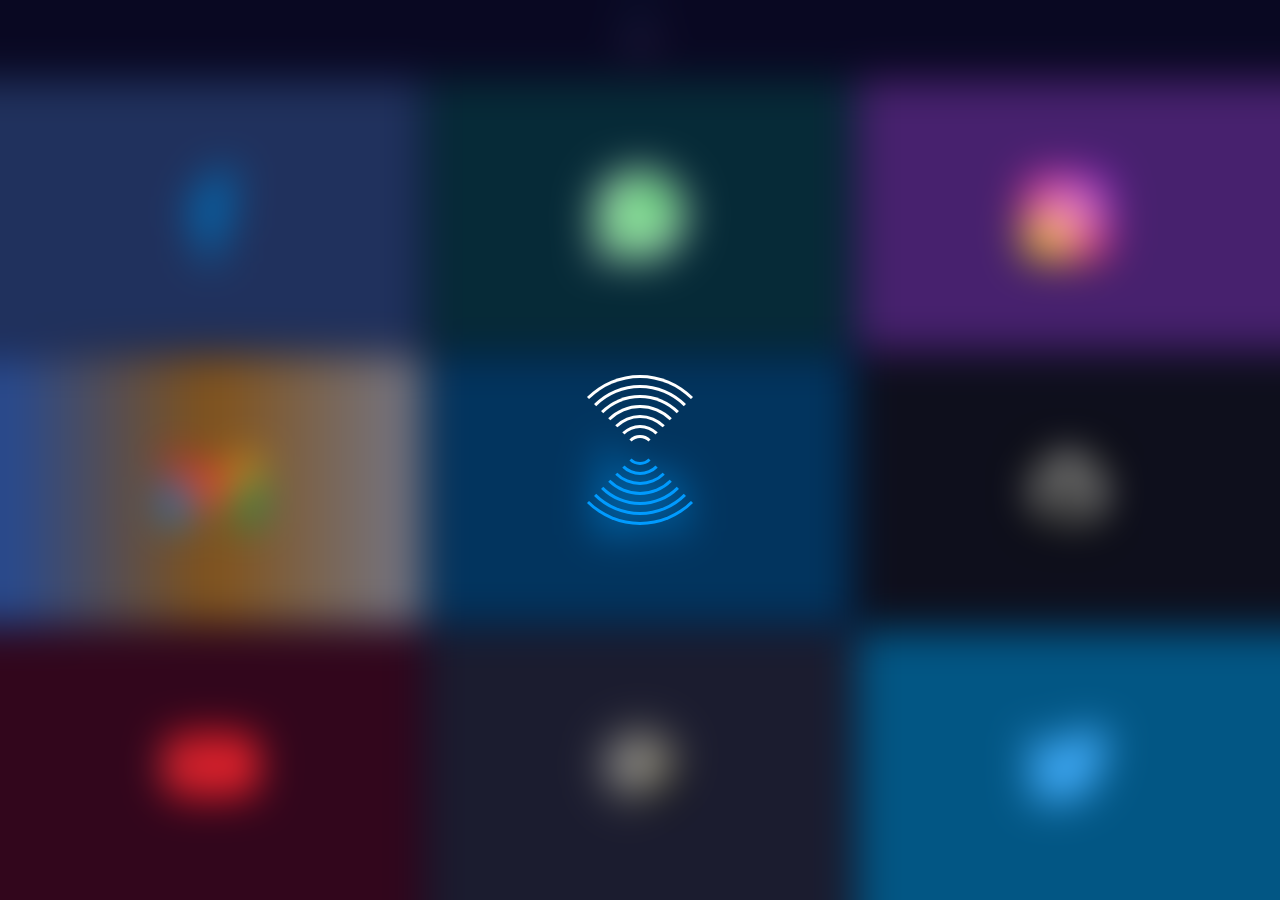
<file: contact.html>
<!DOCTYPE html>
<html lang="en">

<head>
  <meta charset="UTF-8" />
  <meta http-equiv="X-UA-Compatible" content="IE=edge" />
  <meta name="viewport" content="width=device-width, initial-scale=1.0" />
  <title>Contact</title>
  <link rel="shortcut icon" href="./assets/imgs/Social-icon/ai.png">
  <!-- ========== Include FontAwesome Library ========== -->
  <link rel="stylesheet" href="css/all.min.css">
  <!-- ========== Render All Elements Normal ========== -->
  <link rel="stylesheet" href="css/normalize.css">
  <!-- ========== Link CSS File ========== -->
  <link rel="stylesheet" href="css/style.css">
</head>

<body>
  <!-- ======== Start Preload ========-->
  <div class="loading">
    <div class="load">
      <div class="loader loader1">
        <div>
          <div>
            <div>
              <div>
                <div>
                  <div></div>
                </div>
              </div>
            </div>
          </div>
        </div>
      </div>
    </div>
  </div>
  <!-- ======== End Preload ========-->
  <header class="header external-header" id="header">
    <div class="logo">
      <a href="/">
        <svg xmlns="http://www.w3.org/2000/svg" xmlns:xlink="http://www.w3.org/1999/xlink"
              xmlns:svgjs="http://svgjs.dev/svgjs" version="1.1" width="100px" height="70px" viewBox="0 0 1000 472">
              <?xml version="1.0" encoding="utf-8"?>
    <!-- Generator: Adobe Illustrator 26.5.0, SVG Export Plug-In . SVG Version: 6.00 Build 0)  -->
    <svg version="1.0" id="katman_1" xmlns="http://www.w3.org/2000/svg" xmlns:xlink="http://www.w3.org/1999/xlink" x="0px" y="0px"
      viewBox="0 0 1190.55 841.89" style="enable-background:new 0 0 1190.55 841.89;" xml:space="preserve">
    <style type="text/css">
      .st0{fill:url(#SVGID_1_);}
      .st1{fill:url(#SVGID_00000168822926608046872590000009041392561466732965_);}
      .st2{fill:url(#SVGID_00000007397591541055622450000011495031151673534851_);}
      .st3{fill:url(#SVGID_00000043441715102143116330000012400553383933042096_);}
    </style>
    <g id="Page-1">
      <g id="chip-brain">
        <g id="Mask">
        </g>
        <g id="path-1">
        </g>
      </g>
    </g>
    <g>
      <linearGradient id="SVGID_1_" gradientUnits="userSpaceOnUse" x1="440.8144" y1="554.6589" x2="495.4432" y2="630.6398">
        <stop  offset="0" style="stop-color:#06A9DB"/>
        <stop  offset="0.4413" style="stop-color:#6778B9"/>
        <stop  offset="0.795" style="stop-color:#CD4894"/>
        <stop  offset="1" style="stop-color:#D64592"/>
      </linearGradient>
      <path class="st0" d="M471.26,616.44c-22.86-6.68-36.06-30.86-29.36-53.87l-12.36-3.63c-4.19,14.46-2.58,29.69,4.63,42.92
        c7.21,13.22,19.13,22.82,33.48,27.03c5.22,1.56,10.5,2.27,15.78,2.27c15.2,0,29.94-6.22,40.7-17.83l-9.34-8.88
        C503.58,616.44,486.9,621.04,471.26,616.44z"/>
      
        <linearGradient id="SVGID_00000093148669188301657120000014046232007605686402_" gradientUnits="userSpaceOnUse" x1="360.3618" y1="238.9146" x2="632.0974" y2="616.86">
        <stop  offset="0" style="stop-color:#06A9DB"/>
        <stop  offset="0.4413" style="stop-color:#6778B9"/>
        <stop  offset="0.795" style="stop-color:#CD4894"/>
        <stop  offset="1" style="stop-color:#D64592"/>
      </linearGradient>
      <path style="fill:url(#SVGID_00000093148669188301657120000014046232007605686402_);" d="M510.15,130.5
        c-35.22,0-64.84,22.43-72.63,54.13c-42.11,0.46-76.24,35.07-76.24,77.6v1.62C338.29,282,324.64,310,324.64,339.44
        c0,8.56,2.25,19.71,4.51,28.07c-28.2,27.29-32.32,72.35-9.08,104.5c2.77,3.82,5.92,7.26,9.27,10.44
        c-3.16,10.05-4.7,19.64-4.7,30.47c0,30.66,14.55,59.38,39.02,77.47c3.8,45.57,39.34,82.27,84.54,87.26
        c14.04,20.62,36.96,32.87,61.94,32.87c34.45,0,64.39-23.47,72.76-56.66c1.61-5.06,2.45-10.31,2.45-15.56V205.89
        c0-0.97-0.07-1.88-0.13-2.72C583.68,162.39,550.65,130.5,510.15,130.5z M572.48,638.29c0,3.95-0.65,7.84-1.93,11.99
        c-7.02,27.81-31.87,47.26-60.4,47.26c-21.57,0-41.34-11.02-52.86-29.5l-1.67-2.79l-3.28-0.26c-41.27-3.11-73.92-36.89-76.04-78.44
        l-0.13-3.24l-2.64-1.81c-22.54-15.49-35.99-41.17-35.99-68.59c0-8.82,1.16-15.88,2.64-21.65c13.2,8.88,28.53,13.48,43.91,13.48
        c13.78,0,27.62-3.63,39.99-10.95c3.41,3.43,7.15,6.55,11.33,9.14c9.53,5.83,20.15,8.69,30.84,8.69c10.69,0,21.44-2.92,31.04-8.88
        l-6.76-11.02c-14.87,9.27-33.48,9.27-48.42,0.13c-10.56-6.48-17.97-16.73-20.86-28.85c-2.9-12.06-0.96-24.57,5.47-35.2l-11.01-6.74
        c-8.24,13.55-10.69,29.56-6.95,45.05c1.48,6.22,3.99,12.06,7.27,17.37c-24.02,13.29-54.02,10.44-75.14-7.84
        c-3.86-3.31-7.34-7.07-10.37-11.28c-20.22-27.88-15.78-67.35,10.11-89.85l3.16-2.79l-1.22-4.02c-2.38-8.04-5.02-20.29-5.02-28.26
        c0-26.51,12.75-51.6,34.12-67.23l2.9-2.07l-0.26-3.63c-0.13-1.43-0.13-2.79-0.13-4.28c0-35.65,28.78-64.7,64.2-64.7
        c1.35,0,2.71,0.07,3.99,0.13c30.91,1.94,55.89,25.8,59.75,56.4c-15.84,8.75-27.3,22.88-33.23,39.02
        c-18.29-0.13-35.67,6.48-49.32,18.93c-14.55,13.16-23.12,31.31-24.15,50.95l12.88,0.71c0.84-16.27,7.86-31.18,19.83-42.07
        c10.43-9.4,23.51-14.78,37.28-15.49c-2.25,13.03-1.1,26.9,4.12,40l11.98-4.8c-11.85-29.82,1.35-63.92,30.2-77.66l3.93-1.88
        l-0.26-4.34c-2.25-36.5-29.49-66.19-64.71-71.83c7.21-24.44,31.55-42.14,59.5-42.14c33.55,0,60.91,26.45,62.27,60.35
        c0,0.71,0.07,1.36,0.07,2.07V638.29z"/>
      
        <linearGradient id="SVGID_00000160163662626500182930000003978224392162923163_" gradientUnits="userSpaceOnUse" x1="709.8401" y1="581.5004" x2="737.3153" y2="619.7145">
        <stop  offset="0" style="stop-color:#06A9DB"/>
        <stop  offset="0.4413" style="stop-color:#6778B9"/>
        <stop  offset="0.795" style="stop-color:#CD4894"/>
        <stop  offset="1" style="stop-color:#D64592"/>
      </linearGradient>
      <path style="fill:url(#SVGID_00000160163662626500182930000003978224392162923163_);" d="M665.84,613.33
        c10.82,11.6,25.56,17.83,40.76,17.83c5.22,0,10.56-0.71,15.78-2.27c14.36-4.21,26.27-13.81,33.42-27.03
        c7.21-13.23,8.89-28.46,4.7-42.92l-12.36,3.63c3.22,11.15,1.93,22.88-3.61,33.06c-5.54,10.18-14.68,17.57-25.75,20.81
        c-15.65,4.6-32.33,0-43.53-11.99L665.84,613.33z"/>
      
        <linearGradient id="SVGID_00000012470157376775093660000001586347535741224365_" gradientUnits="userSpaceOnUse" x1="554.4435" y1="222.562" x2="829.8831" y2="605.6592">
        <stop  offset="0" style="stop-color:#06A9DB"/>
        <stop  offset="0.4413" style="stop-color:#6778B9"/>
        <stop  offset="0.795" style="stop-color:#CD4894"/>
        <stop  offset="1" style="stop-color:#D64592"/>
      </linearGradient>
      <path style="fill:url(#SVGID_00000012470157376775093660000001586347535741224365_);" d="M869.9,472
        c23.31-32.15,19.12-77.21-9.01-104.5c2.25-8.36,4.44-19.51,4.44-28.07c0-29.43-13.59-57.44-36.57-75.59v-1.62
        c0-42.52-34.13-77.14-76.3-77.6c-7.73-31.7-37.35-54.13-72.57-54.13c-40.56,0-73.53,31.9-75.14,72.61
        c-0.06,0.91-0.06,1.82-0.06,2.79v432.39c0,5.25,0.84,10.5,2.32,15.17c8.44,33.58,38.44,57.05,72.89,57.05
        c24.98,0,47.91-12.25,61.95-32.87c45.14-4.99,80.75-41.68,84.54-87.26c24.47-18.09,38.96-46.8,38.96-77.47
        c0-10.83-1.48-20.42-4.64-30.47C863.97,479.27,867.19,475.83,869.9,472z M859.53,464.36c-3.03,4.21-6.57,7.97-10.37,11.35
        c-21.12,18.22-51.12,21.07-75.14,7.78c3.28-5.32,5.8-11.15,7.28-17.37c3.74-15.49,1.22-31.51-6.95-45.05l-11.01,6.74
        c6.44,10.63,8.37,23.14,5.47,35.2c-2.96,12.12-10.37,22.36-20.93,28.85c-14.94,9.14-33.48,9.14-48.36-0.13l-6.76,11.02
        c9.53,5.96,20.28,8.88,31.04,8.88c10.62,0,21.31-2.85,30.78-8.69c4.25-2.59,7.98-5.71,11.33-9.14
        c12.43,7.33,26.21,10.95,40.05,10.95c15.39,0,30.71-4.6,43.91-13.48c1.48,5.77,2.58,12.84,2.58,21.65
        c0,27.42-13.46,53.09-35.93,68.59l-2.64,1.81l-0.19,3.24c-2.06,41.55-34.77,75.33-76.04,78.44l-3.22,0.26l-1.74,2.79
        c-11.46,18.47-31.23,29.5-52.8,29.5c-28.59,0-53.38-19.45-60.52-47.65c-1.16-3.76-1.8-7.65-1.8-11.6V205.89c0-0.71,0-1.42,0.06-2.2
        c1.35-33.77,28.65-60.22,62.27-60.22c27.88,0,52.29,17.7,59.5,42.14c-35.22,5.64-62.46,35.33-64.71,71.83l-0.26,4.34l3.93,1.88
        c28.78,13.74,42.04,47.84,30.2,77.66l11.91,4.8c5.28-13.09,6.44-26.97,4.18-40.06c13.78,0.78,26.85,6.16,37.22,15.56
        c11.97,10.89,19.06,25.8,19.9,42.07l12.88-0.71c-1.03-19.64-9.59-37.79-24.15-50.95c-13.65-12.45-31.04-19.06-49.32-18.93
        c-5.92-16.14-17.38-30.27-33.23-39.02c3.8-30.6,28.85-54.46,59.75-56.4c1.29-0.06,2.64-0.13,3.93-0.13
        c35.41,0,64.26,29.04,64.26,64.7c0,1.49-0.39,7.91-0.39,7.91l2.9,2.07c21.31,15.62,34.06,40.71,34.06,67.23
        c0,7.97-2.58,20.22-5.02,28.26l-1.22,4.02l3.22,2.79C875.24,397,879.68,436.48,859.53,464.36z"/>
    </g>
</svg>
      </a>
    </div>
  </header>

  <section class="contact" id="contact">
    <div class="social-contact">
      <div class="facebook">
        <a class="social-link" href="https://www.facebook.com/" target="_blank">
          <img src="./assets/imgs/Social-icon/facebook.png" alt="facebook">
        </a>
      </div>

      <div class="whats">
        <a class="social-link" href="https://wa.me/" target="_blank">
          <img src="./assets/imgs/Social-icon/whatsapp.png" alt="whatsapp">
        </a>
      </div>

      <div class="instagram">
        <a class="social-link" href="https://www.instagram.com/" target="_blank">
          <img src="./assets/imgs/Social-icon/instagram.png" alt="instagram">
        </a>
      </div>

      <div class="gmail">
        <a class="social-link" href="mailto:" target="_blank">
          <img src="./assets/imgs/Social-icon/gmail.png" alt="gmail">
        </a>
      </div>

      <div class="linkedin">
        <a class="social-link" href="https://www.linkedin.com/" target="_blank">
          <img src="./assets/imgs/Social-icon/linkedin.png" alt="linkedin">
        </a>
      </div>

      <div class="github">
        <a class="social-link" href="https://github.com/" target="_blank">
          <img src="./assets/imgs/Social-icon/github-svgrepo.svg" alt="github">
        </a>
      </div>

      <div class="youtube">
        <a class="social-link" href="/">
          <img src="./assets/imgs/Social-icon/youtube.png" alt="youtube">
        </a>
      </div>

      <div class="codepen">
        <a class="social-link" href="https://codepen.io/" target="_blank">
          <img src="./assets/imgs/Social-icon/codepen.png" alt="codepen">
        </a>
      </div>

      <div class="twitter">
        <a class="social-link" href="https://twitter.com/" target="_blank">
          <img src="./assets/imgs/Social-icon/twitter.png" alt="twitter">
        </a>
      </div>
    </div>
  </section>
  <script src="js/main.js" type="module"></script>
</body>
</file>
<file: css/style.css>
@import url("https://fonts.googleapis.com/css2?family=Montserrat:ital,wght@0,100;0,200;0,300;0,400;0,500;0,600;0,700;0,800;0,900;1,300;1,400&display=swap");
@import url("https://fonts.googleapis.com/css2?family=Cairo:wght@200;400;500;600;700;800;900;1000&display=swap");
:root {
  /* ========== Preload ========== */
  --preload: 0;
  /* ========== Colors ========== */
  --main-color: #006eff;
  --secondary-color: #009bff;
  --light-color: #ffffff;
  --dark-color: #050823;
  --secondary-dark-color: #080c2f;
  /* ========== Transition ========== */
  --transition: 0.4s;
  /*========== Scroll Down Button ==========*/
  --color: white;
  --sizeX: 30px;
  --sizeY: 50px;
  /* ========== Fonts ========== */
  --body-font1: "Montserrat", sans-serif;
  --body-font2: "Cairo", sans-serif;
  --biggest-font-size: 2rem;
  --bigger-font-size: 1.5625rem;
  --mid-font-size: 1.25rem;
  --normal-font-size: 1rem;
  --small-font-size: .9063rem;
  --smaller-font-size: .8125rem;
  --smallest-font-size: .75rem;
  /*========== Border Radius ==========*/
  --rounded: .375rem;
  /* ========== Font weight ========== */
  --font-light: 300;
  --font-semi-bold: 500;
  --font-bold: 700;
  --font-extra-bolder: 900;
  /* ========== Margins ========== */
  --m-8: .5rem;
  --m-12: .75rem;
  --m-16: 1rem;
  --m-20: 1.25rem;
  --m-24: 1.5rem;
  --m-32: 2rem;
  /* ========== Padding ========== */
  --padding-top: 5rem;
  --padding-bottom: 5rem;
  --content-padding-top: 1.875rem;
  /* ========== Padding Elements & Cards ========== */
  --p-5: .3125rem;
  --p-10: .625rem;
  --p-15: .9375rem;
  --p-20: 1.25rem;
  --p-25: 1.5625rem;
  --p-30: 1.875rem;
  --p-35: 2.1875rem;
  --p-40: 2.5rem;
  --p-45: 2.8125rem;
}
@media screen and (min-width: 1200px) {
  :root {
    --biggest-font-size: 2.375rem;
    --bigger-font-size: 1.875rem;
    --mid-font-size: 1.5rem;
    --normal-font-size: 1.0625rem;
    --small-font-size: .9375rem;
    --smaller-font-size: .875rem;
    --smallest-font-size: .8125rem;
  }
}

* {
  box-sizing: border-box;
  -webkit-box-sizing: border-box;
  -moz-box-sizing: border-box;
  padding: 0;
  margin: 0;
}

::-webkit-scrollbar {
  width: 16px;
}

::-webkit-scrollbar-track {
  background: rgba(109, 109, 109, 0.452);
}

::-webkit-scrollbar-thumb {
  background-color: var(--main-color);
  box-shadow: 0px 0px 30px 30px var(--main-color);
}

html {
  scroll-behavior: smooth;
}

body {
  font-family: var(--body-font1);
  position: relative;
  background-attachment: fixed;
  overflow-x: hidden;
  font-family: "Montserrat", sans-serif;
  background-color: var(--dark-color) !important;
}

ul {
  list-style: none;
  padding: 0;
  margin: 0;
}

a {
  text-decoration: none;
}

img {
  max-width: 100%;
}

.scroll-top {
  position: fixed;
  right: 10px;
  z-index: 200;
  transition: transform var(--transition);
  bottom: -80px;
  transition: var(--transition);
  cursor: pointer;
  width: 50px;
  height: 50px;
  border-radius: 50%;
  -webkit-backdrop-filter: blur(28px);
          backdrop-filter: blur(28px);
  background: rgba(9, 35, 52, 0.5803921569);
  display: flex;
  align-items: center;
  justify-content: center;
}
.scroll-top .angel {
  color: var(--main-color);
  display: flex;
  flex-direction: column;
  position: relative;
}
.scroll-top .angel::before {
  position: absolute;
  left: 50%;
  top: 50%;
  transform: translate(-50%, -60%);
  font-size: calc(var(--bigger-font-size) + 5px);
}
.scroll-top .angel::after {
  content: "\f106";
  position: absolute;
  top: 50%;
  left: 50%;
  transform: translate(-50%, -16%);
  font-size: var(--bigger-font-size);
  filter: opacity(0.5);
}
.scroll-top:hover .angel::after {
  animation: opacity 1s ease-in infinite alternate;
}
.scroll-top.active {
  bottom: 30px;
}
.scroll-top:hover {
  transform: translateY(-10px);
}

@keyframes opacity {
  100% {
    filter: opacity(1);
  }
}
.container {
  padding-right: 0.75rem;
  padding-left: 0.75rem;
  margin-right: auto;
  margin-left: auto;
}

@media screen and (min-width: 576px) {
  .container {
    max-width: 540px;
  }
}
@media screen and (min-width: 768px) {
  .container {
    max-width: 720px;
  }
}
@media screen and (min-width: 992px) {
  .container {
    max-width: 960px;
  }
}
@media screen and (min-width: 1200px) {
  .container {
    max-width: 1140px;
  }
}
@media screen and (min-width: 1400px) {
  .container {
    max-width: 1320px;
  }
}
.c-button {
  font-weight: 700;
  font-size: 14px;
  text-decoration: none;
  padding: var(--p-10) var(--p-15);
  cursor: pointer;
  display: inline-block;
  vertical-align: middle;
  position: relative;
  z-index: 1;
  background: transparent;
  color: var(--light-color);
  text-transform: capitalize;
  letter-spacing: 2px;
  border: 4px solid var(--secondary-color);
  border-radius: 6px;
  transition: all 300ms ease;
}
.c-button:hover {
  letter-spacing: 3px;
}
.c-button .c-button__blobs {
  height: 100%;
  filter: url(#goo);
  overflow: hidden;
  position: absolute;
  top: 0;
  left: 0;
  bottom: -3px;
  right: -1px;
  z-index: -1;
}
.c-button .c-button__blobs div {
  background-color: var(--secondary-color);
  width: 34%;
  height: 100%;
  border-radius: 100%;
  position: absolute;
  transform: scale(1.4) translateY(125%) translateZ(0);
  transition: all 700ms ease;
}
.c-button .c-button__blobs div:nth-child(1) {
  left: -5%;
}
.c-button .c-button__blobs div:nth-child(2) {
  left: 30%;
  transition-delay: 60ms;
}
.c-button .c-button__blobs div:nth-child(3) {
  left: 66%;
  transition-delay: 25ms;
}
.c-button:hover .c-button__blobs div {
  transform: scale(1.4) translateY(0) translateZ(0);
}

/* Responsive */
@media screen and (max-width: 850px) {
  #header .c-button {
    padding: var(--p-10) calc(var(--p-15) - 3px);
  }
}
@media screen and (max-width: 768px) {
  #header .c-button {
    display: none;
  }
  .contact-phone {
    display: block;
    width: 100%;
    height: 100%;
  }
  .contact-phone .c-button-phone {
    font-weight: 700;
    font-size: 14px;
    text-decoration: none;
    padding: var(--p-10) var(--p-15);
    cursor: pointer;
    display: inline-block;
    vertical-align: middle;
    position: relative;
    z-index: 1;
    background: transparent;
    color: var(--light-color);
    text-transform: capitalize;
    letter-spacing: 2px;
    border: 4px solid var(--secondary-color);
    background-color: rgba(6, 14, 57, 0.7411764706);
    border: transparent;
    transition: all var(--transition) ease;
    width: 100%;
    height: 100%;
  }
  .contact-phone .c-button-phone:hover {
    letter-spacing: 3px;
    border: 4px solid var(--secondary-color);
  }
  .contact-phone .c-button-phone .c-button__blobs-phone {
    height: 100%;
    filter: url(#goo);
    overflow: hidden;
    position: absolute;
    top: 0;
    left: 0;
    bottom: -3px;
    right: -1px;
    z-index: -1;
  }
  .contact-phone .c-button-phone .c-button__blobs-phone div {
    background-color: var(--secondary-color);
    width: 34%;
    height: 100%;
    border-radius: 100%;
    position: absolute;
    transform: scale(1.4) translateY(125%) translateZ(0);
    transition: all var(--transition) ease;
  }
  .contact-phone .c-button-phone .c-button__blobs-phone div:nth-child(1) {
    left: -5%;
  }
  .contact-phone .c-button-phone .c-button__blobs-phone div:nth-child(2) {
    left: 30%;
    transition-delay: 60ms;
  }
  .contact-phone .c-button-phone .c-button__blobs-phone div:nth-child(3) {
    left: 66%;
    transition-delay: 25ms;
  }
  .contact-phone .c-button-phone:hover .c-button__blobs-phone div {
    transform: scale(1.4) translateY(0) translateZ(0);
  }
}
.cv-btn {
  border: none;
  border-radius: 5px;
  font-weight: bold;
  transition: all 0.6s;
  font-size: 15px;
  position: relative;
  overflow: hidden;
  outline: 2px solid var(--secondary-color);
  background-color: transparent;
  cursor: pointer;
}
.cv-btn:hover {
  color: #ffffff;
  transform: scale(1.1);
  outline: none;
}
.cv-btn::before {
  content: "";
  position: absolute;
  left: -50px;
  top: 0;
  width: 0;
  height: 100%;
  background-color: var(--secondary-color);
  transform: skewX(45deg);
  z-index: -1;
  transition: width 0.7s;
}
.cv-btn:hover::before {
  width: 250%;
}
.cv-btn .cv-link {
  color: var(--light-color);
  padding: 12px 18px;
  display: inline-block;
}

.button-veiw {
  display: flex;
  border-radius: var(--rounded);
}
.button-veiw .letter-box {
  width: 22px;
  height: 35px;
  display: flex;
  justify-content: center;
  align-items: center;
  font-size: var(--small-font-size);
  font-weight: var(--font-bold);
  color: #fff;
  transition: all 0.8s;
  cursor: pointer;
  position: relative;
  background: var(--secondary-color);
  overflow: hidden;
}
.button-veiw .letter-box:first-child {
  border-top-left-radius: var(--rounded);
  border-bottom-left-radius: var(--rounded);
}
.button-veiw .letter-box:last-child {
  border-top-right-radius: var(--rounded);
  border-bottom-right-radius: var(--rounded);
}
.button-veiw .letter-box:before {
  content: "D";
  position: absolute;
  top: 0;
  background: var(--main-color);
  color: white;
  width: 100%;
  height: 100%;
  display: flex;
  align-items: center;
  justify-content: center;
  transform: translateY(100%);
  transition: transform 0.4s;
}
.button-veiw .letter-box:nth-child(2)::before {
  transform: translateY(-100%);
  content: "O";
}
.button-veiw .letter-box:nth-child(3)::before {
  content: "W";
}
.button-veiw .letter-box:nth-child(4)::before {
  transform: translateY(-100%);
  content: "N";
}
.button-veiw .letter-box:nth-child(5)::before {
  transform: translateY(100%);
  content: "L";
}
.button-veiw .letter-box:nth-child(6)::before {
  transform: translateY(-100%);
  content: "O";
}
.button-veiw .letter-box:nth-child(7)::before {
  transform: translateY(100%);
  content: "A";
}
.button-veiw .letter-box:nth-child(8)::before {
  transform: translateY(-100%);
  content: "D";
}
.button-veiw:hover .letter-box:before {
  transform: translateY(0);
}

.Journey-btn {
  position: relative;
  margin: 30px auto;
  padding: 12px 18px;
  transition: all var(--transition) ease;
  border: none;
  background: none;
  display: flex;
  align-self: center;
  justify-content: center;
  cursor: pointer;
}
.Journey-btn:before {
  content: "";
  position: absolute;
  top: 0;
  left: 0;
  display: block;
  border-radius: 50px;
  background: var(--secondary-color);
  width: 48px;
  height: 41px;
  transition: all var(--transition) ease;
  border-radius: var(--rounded);
}
.Journey-btn span {
  position: relative;
  font-size: var(--normal-font-size);
  font-weight: var(--font-bold);
  letter-spacing: 0.05em;
  color: var(--light-color);
}
.Journey-btn svg {
  display: flex;
  align-self: center;
  justify-content: center;
  position: relative;
  top: 0;
  margin-left: 10px;
  fill: none;
  stroke-linecap: round;
  stroke-linejoin: round;
  stroke: var(--light-color);
  stroke-width: 2;
  transform: translateX(-5px);
  transition: all var(--transition) ease;
}
.Journey-btn:hover:before {
  width: 100%;
  background: var(--secondary-color);
  border-radius: var(--rounded);
}
.Journey-btn:hover svg {
  transform: translateX(0);
}
.Journey-btn:active {
  transform: scale(0.95);
}

@media screen and (max-width: 320px) {
  .Journey-btn span {
    font-size: var(--small-font-size);
  }
}
.main-section {
  padding-top: var(--padding-top);
  padding-bottom: var(--padding-bottom);
  position: relative;
}

.pt-section-content {
  padding-top: var(--content-padding-top);
}

/* ====== Start Section Balls ====== */
.ball-1,
.ball-2,
.ball-5 {
  width: 10px;
  height: 10px;
}

.ball-3,
.ball-4 {
  width: 7px;
  height: 7px;
}

.big-ball-1,
.big-ball-2 {
  position: absolute;
  width: 60px;
  height: 60px;
}

.ball-2,
.ball-5,
.big-ball-1,
.big-ball-2 {
  animation: rotate 4s linear 0s infinite forwards;
}

.ball-1,
.ball-2,
.ball-3,
.ball-4,
.ball-5,
.big-ball-1,
.big-ball-2 {
  position: absolute;
  border-radius: 50%;
  background: linear-gradient(135.15deg, #ae80dc 1.17%, #dc83c3 31.88%, #8084dc 65.46%);
  filter: blur(1px);
  opacity: 0.6;
  box-shadow: 0px 1px 4px 0px #8084dc;
}

.ball-3 {
  background: linear-gradient(90deg, #fea989 0.02%, #f8612a 98.92%);
  filter: blur(3px);
  box-shadow: 1px 1px 1px 1px #fff7f7;
}

.ball-1 {
  top: 97%;
  right: 20px;
  animation: up-down 2s infinite;
  animation-fill-mode: both;
  animation-direction: alternate;
}

.ball-2 {
  top: 60%;
  left: 20px;
}

.ball-3 {
  top: 32%;
  right: 28%;
}

.ball-4 {
  top: 20%;
  right: 30px;
}

.ball-5 {
  top: 10%;
  right: 20px;
}

.big-ball-1 {
  top: 60%;
  left: 20px;
}

.big-ball-2 {
  top: 25%;
  right: 20px;
}

@keyframes up-down {
  0% {
    transform: translateY(8px);
  }
  100% {
    transform: translateY(-8px);
  }
}
@keyframes rotate {
  from {
    transform: rotate(0deg) translate(-5px) rotate(0deg);
  }
  to {
    transform: rotate(360deg) translate(-5px) rotate(-360deg);
  }
}
/* ====== End Section Balls ====== */
/* ====== Start Section Heading ====== */
.heading {
  color: var(--light-color);
  color: var(--secondary-color);
  border: 3px solid var(--secondary-color);
  width: fit-content;
  margin: 0 auto var(--m-32);
  font-size: var(--mid-font-size);
  position: relative;
  text-transform: capitalize;
  transition: 0.1s;
  z-index: 1;
  border-radius: var(--rounded);
  height: 60px;
  display: flex;
  align-items: center;
  padding: 0 var(--p-20);
}
.heading:hover {
  color: white;
  border: none;
}
.heading h3 {
  transition: var(--transition);
  color: var(--light-color);
  cursor: default;
}
.heading:hover h3 {
  letter-spacing: 3px;
}
.heading::before, .heading::after {
  content: "";
  width: 12px;
  height: 12px;
  background-color: var(--secondary-color);
  position: absolute;
  border-radius: 50%;
  top: 50%;
  transform: translateY(-50%);
  -webkit-transform: translateY(-50%);
  -moz-transform: translateY(-50%);
  -ms-transform: translateY(-50%);
  -o-transform: translateY(-50%);
  transition: 0.5s;
}
.heading::before {
  left: -30px;
}
.heading::after {
  right: -30px;
}
.heading:hover::before, .heading:hover::after {
  width: 53%;
  height: 100%;
  z-index: -1;
}
.heading:hover::before {
  left: -1px;
  border-top-left-radius: 6px;
  border-bottom-left-radius: 6px;
  border-top-right-radius: 0;
  border-bottom-right-radius: 0;
}
.heading:hover::after {
  right: -1px;
  border-top-left-radius: 0;
  border-bottom-left-radius: 0;
  border-top-right-radius: 6px;
  border-bottom-right-radius: 6px;
}

@media screen and (max-width: 576px) {
  .heading {
    font-size: var(--normal-font-size);
  }
}
@media screen and (max-width: 350px) {
  .heading {
    font-size: var(--small-font-size);
  }
}
/* ====== End Section Heading ====== */
/* ====== Start Section Lighting ====== */
.light-1,
.light-2,
.light-3 {
  position: absolute;
  width: 100%;
  top: 0;
  overflow-x: clip;
}
.light-1::after,
.light-2::after,
.light-3::after {
  content: "";
  width: 500px;
  height: 500px;
  position: absolute;
  background-color: var(--main-color);
  filter: blur(150px);
  border-radius: 50%;
}

.light-1::after {
  left: -290px;
  top: -150px;
}

.light-2::after {
  right: -290px;
  top: -207px;
}

.light-3::after {
  left: -290px;
  top: -293px;
}

/* ====== End Section Lighting ====== */
.loading.hide-load {
  background-color: transparent;
  opacity: 0;
  transition: var(--transition) ease-in;
  -webkit-transition: var(--transition) ease-in;
  -moz-transition: var(--transition) ease-in;
  -ms-transition: var(--transition) ease-in;
  -o-transition: var(--transition) ease-in;
}
.loading .load {
  display: flex;
  align-items: center;
  justify-content: center;
  height: 100vh;
  position: fixed;
  width: 100%;
  z-index: 100000;
  -webkit-backdrop-filter: blur(20px);
  backdrop-filter: blur(20px);
  opacity: 1;
}
.loading .load .loader {
  position: absolute;
  margin: 75px auto;
  width: 150px;
  height: 150px;
  display: block;
  overflow: hidden;
}
.loading .load .loader div {
  height: 100%;
}
.loading .load .loader1,
.loading .load .loader1 div {
  border-radius: 50%;
  padding: 7px;
  border: 3px solid transparent;
  animation: rotate1076 linear 3.5s infinite;
  border-top-color: white;
  border-bottom-color: var(--secondary-color);
}
.loading .load .loader,
.loading .load .loader * {
  will-change: transform;
}

@keyframes rotate1076 {
  0% {
    transform: rotate(0deg);
  }
  50% {
    transform: rotate(180deg);
  }
  100% {
    transform: rotate(360deg);
  }
}
.header {
  position: fixed;
  top: 0;
  left: 0;
  right: 0;
  margin: 0;
  display: flex;
  -webkit-backdrop-filter: blur(5px);
          backdrop-filter: blur(5px);
  background-color: rgba(15, 8, 34, 0.4784313725);
  min-height: 80px;
  align-items: center;
  justify-content: space-between;
  padding: 0 var(--p-30);
  z-index: 111;
}
.header .logo img {
  width: 60px;
}
.header .large-nav {
  display: flex;
  align-items: center;
  gap: 20px;
  justify-content: flex-end;
}
.header .large-nav .ul-nav {
  list-style: none;
  display: flex;
  flex-wrap: wrap;
  gap: 20px;
  justify-content: center;
  align-items: center;
}
.header .large-nav .ul-nav .nav-list:hover .nav-link {
  letter-spacing: 1px;
  opacity: 1;
}
.header .large-nav .ul-nav .nav-link {
  text-decoration: none;
  color: var(--light-color);
  font-size: var(--normal-font-size);
  transition: var(--transition);
  display: inline-block;
}
.header .contact .login{
  display: flex;
  flex-basis: 120px;
  justify-content: center;
}
.header .menu-icon {
  align-items: flex-start;
  cursor: pointer;
  display: flex;
  flex-direction: column;
  gap: 6px;
  justify-content: space-between;
  transform: scale(0.9);
  transition: var(--transition);
  height: 35px;
  width: 45px;
  display: none;
}
.header .menu-icon span {
  background-color: #ecddff;
  height: 4px;
  transform-origin: left;
  transition: 0.3s;
  width: 100%;
  border-radius: 3px;
  background-color: var(--light-color);
}
.header .menu-icon span:nth-child(2) {
  width: 75%;
}
.header .menu-icon.active .up {
  transform: rotate(45deg);
}
.header .menu-icon.active .middle {
  opacity: 0;
}
.header .menu-icon.active .bottom {
  transform: rotate(-45deg);
}

/* Responsive */
@media screen and (max-width: 992px) {
  #header .large-nav {
    flex: 1;
    justify-content: center;
  }
  #header .large-nav .ul-nav {
    gap: 15px;
  }
}
@media screen and (max-width: 890px) {
  #header {
    padding: 0 var(--p-20);
  }
  #header .large-nav .ul-nav {
    gap: 15px;
  }
  #header .large-nav .ul-nav .nav-list .nav-link {
    font-size: calc(var(--small-font-size) + 2px);
  }
}
@media screen and (max-width: 768px) {
  #header {
    padding: 0 var(--p-10);
  }
  #header .menu-icon {
    display: flex;
  }
  #header .large-nav {
    display: none;
  }
}
.external-header {
  justify-content: center;
}

#phone-nav {
  display: none;
}

@media screen and (max-width: 768px) {
  #phone-nav {
    display: block;
    position: absolute;
    height: calc(100vh - 80px);
    width: 101%;
    z-index: 1000;
    top: -1300%;
    transition: var(--transition);
    left: 50%;
    transform: translateX(-50%);
    -webkit-backdrop-filter: blur(20px);
    backdrop-filter: blur(20px);
    display: grid;
    grid-template-rows: 70% 1fr;
    row-gap: 5px;
    background: rgba(35, 41, 62, 0.98);
  }
  #phone-nav.show {
    top: 80px;
  }
  #phone-nav .phone-nav-ul {
    display: grid;
    gap: 5px;
    grid-template-columns: 1fr 1fr;
    grid-template-rows: 1fr 1fr 1fr;
    height: 100%;
    align-items: center;
    justify-items: center;
  }
  #phone-nav .phone-nav-ul .phone-nav-li {
    flex-basis: calc(50% - 10px);
    height: 100%;
    width: 100%;
    border-radius: var(rounded);
    transition: var(--transition);
    background-color: rgba(6, 14, 57, 0.8);
  }
  #phone-nav .phone-nav-ul .phone-nav-li:hover:not(#phone-nav .phone-nav-ul .phone-nav-li:nth-child(4)) {
    letter-spacing: 2px;
  }
  #phone-nav .phone-nav-ul .phone-nav-li:hover:nth-child(4) {
    letter-spacing: 1px;
  }
  #phone-nav .phone-nav-ul .phone-nav-li .phone-link {
    color: var(--light-color);
    width: 100%;
    height: 100%;
    display: flex;
    align-items: center;
    justify-content: center;
  }
  #phone-nav .social-contact {
    display: grid;
    grid-template-columns: repeat(3, 1fr);
    gap: 5px;
    align-items: center;
    justify-items: center;
  }
  #phone-nav .social-contact div {
    background-color: rgba(6, 14, 57, 0.7411764706);
    width: 100%;
    height: 100%;
    display: flex;
    align-items: center;
    justify-content: center;
    overflow: hidden;
  }
  #phone-nav .social-contact div:hover .social-link {
    transform: scale(1.2);
  }
  #phone-nav .social-contact div .social-link {
    transition: var(--transition);
    width: 100%;
    height: 100%;
    display: flex;
    align-items: center;
    justify-content: center;
  }
  #phone-nav .social-contact div .social-link img {
    width: 35px;
  }
  #phone-nav .social-contact .facebook {
    background-color: rgba(59, 89, 152, 0.5019607843);
  }
  #phone-nav .social-contact .whats {
    background-color: rgba(7, 94, 84, 0.4);
  }
  #phone-nav .social-contact .instagram {
    background-color: rgba(138, 58, 185, 0.5019607843);
  }
  #phone-nav .social-contact .gmail {
    background-image: linear-gradient(90deg, rgba(66, 133, 244, 0.5019607843), rgba(255, 152, 0, 0.5019607843), rgba(224, 224, 224, 0.5019607843));
  }
  #phone-nav .social-contact .github {
    background: rgba(23, 21, 21, 0.5019607843);
  }
  #phone-nav .social-contact .linkedin {
    background: rgba(0, 114, 177, 0.4196078431);
  }
  #phone-nav .social-contact .youtube {
    background-color: rgba(255, 0, 0, 0.1803921569);
    position: relative;
  }
  #phone-nav .social-contact .youtube::after {
    content: "Soon";
    position: absolute;
    color: rgba(255, 255, 255, 0.5490196078);
    font-size: var(--mid-font-size);
    font-weight: var(--font-semi-bold);
    letter-spacing: 10px;
    cursor: pointer;
  }
  #phone-nav .social-contact .codepen {
    background: rgba(60, 59, 65, 0.4);
  }
  #phone-nav .social-contact .twitter {
    background-color: rgba(0, 172, 238, 0.4784313725);
  }
}
#home {
  color: var(--light-color);
  font-family: var(--body-font2);
  width: 100%;
  margin: auto;
  transition: var(--transition);
  position: relative;
  height: calc(100vh - 80px);
  height: 100vh;
}
#home .container {
  position: relative;
  position: absolute;
  top: 50%;
  left: 50%;
  transform: translate(-50%, -50%);
  width: 100%;
  z-index: 1;
}
#home .home-content {
  padding-top: 80px;
  display: flex;
  align-items: center;
  justify-content: center;
  transition: var(--transition);
}
#home .home-content .left-section .welcome {
  font-weight: var(--font-semi-bold);
  margin-bottom: var(--m-8);
}
#home .home-content .left-section h2 {
  margin-bottom: var(--m-16);
  color: var(--secondary-color);
  font-size: var(--biggest-font-size);
  font-weight: var(--font-semi-bold);
  width: 400px;
  height: 80px;
  transition: var(--transition);
}
#home .home-content .left-section h2 span {
  color: var(--light-color);
  font-weight: var(--font-bold);
  line-height: 1.3;
}
#home .home-content .left-section .brief {
  margin: var(--m-32) 0 var(--m-16);
  max-width: 400px;
  line-height: 1.3;
  font-size: var(--normal-font-size);
}
#home .home-content .right-section {
  transition: var(--transition);
  flex-basis: 50%;
  text-align: right;
}
#home .home-content .right-section img {
  transition: var(--transition);
  width: 300px;
}

/* Responsive */
@media screen and (max-width: 992px) {
  #home {
    width: 100%;
  }
}
@media screen and (max-width: 768px) {
  #home .container .home-content {
    padding-top: 80px;
    flex-direction: column;
    gap: 15px;
  }
  #home .container .home-content .left-section {
    text-align: center;
  }
  #home .container .home-content .left-section h2 {
    height: 60px;
    margin-bottom: 0;
    font-size: var(--bigger-font-size);
  }
  #home .container .home-content .left-section .brief {
    margin: var(--m-8) 0 var(--m-16);
  }
  #home .container .home-content .right-section {
    margin-right: 14px;
  }
  #home .container .home-content .right-section img {
    width: 200px;
  }
  #home .container .scroll-button {
    bottom: -25px;
  }
}
@media (max-width: 576px) {
  #home .container .home-content .left-section {
    text-align: center;
  }
  #home .container .home-content .left-section h2 {
    height: 60px;
    margin-bottom: 0;
    max-width: 260px;
    margin: auto;
  }
  #home .container .home-content .left-section .brief {
    margin: var(--m-32) 0 var(--m-16);
    max-width: 320px;
    font-size: var(--small-font-size);
  }
}
.scroll-button {
  z-index: 3;
  display: flex;
  align-items: center;
  justify-content: center;
  position: absolute;
  bottom: 21px;
  left: 50%;
  transform: translateX(-50%);
}
.scroll-button .scrolldown {
  position: relative;
  width: var(--sizeX);
  height: var(--sizeY);
  margin-left: var(sizeX/2);
  border: calc(var(--sizeX) / 10) solid var(--color);
  border-radius: 50px;
  box-sizing: border-box;
  margin-bottom: var(--m-16);
  cursor: pointer;
}
.scroll-button .scrolldown::before {
  content: "";
  position: absolute;
  bottom: 30px;
  left: 50%;
  width: 6px;
  height: 6px;
  margin-left: -3px;
  background-color: var(--color);
  border-radius: 100%;
  animation: scrolldown-anim 2s infinite;
  box-sizing: border-box;
  box-shadow: 0px -5px 3px 1px rgba(42, 84, 112, 0.4);
}
.scroll-button .scrolldown .arrows {
  padding: 6px 0 0 0;
  margin-left: -3px;
  margin-top: 48px;
  width: 30px;
  display: flex;
  flex-direction: column;
  align-items: center;
}
.scroll-button .scrolldown .arrows .arrow-down {
  margin-top: -6px;
  position: relative;
  border: solid var(--color);
  border-width: 0 3px 3px 0;
  display: inline-block;
  width: 10px;
  height: 10px;
  transform: rotate(45deg);
}
.scroll-button .scrolldown .arrows .arrow-down:nth-child(odd) {
  animation: go-down 500ms ease infinite alternate;
}
.scroll-button .scrolldown .arrows .arrow-down:nth-child(even) {
  animation: go-down 500ms ease infinite alternate 250ms;
}
@keyframes scrolldown-anim {
  0% {
    opacity: 0;
    height: 6px;
  }
  40% {
    opacity: 1;
    height: 10px;
  }
  80% {
    transform: translate(0, 20px);
    height: 10px;
    opacity: 0;
  }
  100% {
    height: 3px;
    opacity: 0;
  }
}
@keyframes go-down {
  from {
    opacity: 0;
  }
  to {
    opacity: 0.5;
  }
}
/******************************/
/******************************/
#about {
  background-color: var(--secondary-dark-color);
}
#about .about-content {
  position: relative;
  overflow: hidden;
}
#about .about-content p {
  color: var(--light-color);
  max-width: 550px;
  line-height: 1.8;
  text-align: center;
  margin: auto;
  font-size: calc(var(--mid-font-size) - 2px);
  font-size: var(--normal-font-size);
  font-weight: var(--font-semi-bold);
  font-style: italic;
}
#about .about-content .learning,
#about .about-content .good-handel,
#about .about-content .current-learning,
#about .about-content .will-learning {
  overflow: hidden;
}
#about .about-content .learning h2,
#about .about-content .good-handel h2,
#about .about-content .current-learning h2,
#about .about-content .will-learning h2 {
  color: var(--light-color);
  text-align: center;
  letter-spacing: 1px;
  font-size: var(--bigger-font-size);
  transition: var(--transition);
  cursor: default;
  width: fit-content;
  margin: calc(var(--m-32) + 10px) auto var(--m-32);
}
#about .about-content .learning h2:hover,
#about .about-content .good-handel h2:hover,
#about .about-content .current-learning h2:hover,
#about .about-content .will-learning h2:hover {
  letter-spacing: 2.5px;
}
#about .about-content .learning .learning-imgs,
#about .about-content .learning .design-imgs,
#about .about-content .learning .current-learning-imgs,
#about .about-content .learning .will-learning-imgs,
#about .about-content .good-handel .learning-imgs,
#about .about-content .good-handel .design-imgs,
#about .about-content .good-handel .current-learning-imgs,
#about .about-content .good-handel .will-learning-imgs,
#about .about-content .current-learning .learning-imgs,
#about .about-content .current-learning .design-imgs,
#about .about-content .current-learning .current-learning-imgs,
#about .about-content .current-learning .will-learning-imgs,
#about .about-content .will-learning .learning-imgs,
#about .about-content .will-learning .design-imgs,
#about .about-content .will-learning .current-learning-imgs,
#about .about-content .will-learning .will-learning-imgs {
  display: flex;
  flex-wrap: wrap;
  align-items: center;
  gap: 30px;
  justify-content: center;
  z-index: 1;
  position: relative;
}
#about .about-content .learning .tec-img,
#about .about-content .good-handel .tec-img,
#about .about-content .current-learning .tec-img,
#about .about-content .will-learning .tec-img {
  background-color: rgba(255, 255, 255, 0.068);
  border-radius: var(--rounded);
  transition: var(--transition);
  border: 2px solid transparent;
  cursor: pointer;
  overflow: hidden;
  width: 70px;
  height: 70px;
  display: flex;
  justify-content: center;
  padding: var(--p-5);
  position: relative;
}
#about .about-content .learning .tec-img img,
#about .about-content .good-handel .tec-img img,
#about .about-content .current-learning .tec-img img,
#about .about-content .will-learning .tec-img img {
  width: 55px;
  height: 55px;
  transition: var(--transition);
  position: absolute;
  top: 50%;
  left: 50%;
  transform: translate(-50%, -50%);
}
#about .about-content .learning .tec-img:nth-child(1) img, #about .about-content .learning .tec-img:nth-child(2) img,
#about .about-content .good-handel .tec-img:nth-child(1) img,
#about .about-content .good-handel .tec-img:nth-child(2) img,
#about .about-content .current-learning .tec-img:nth-child(1) img,
#about .about-content .current-learning .tec-img:nth-child(2) img,
#about .about-content .will-learning .tec-img:nth-child(1) img,
#about .about-content .will-learning .tec-img:nth-child(2) img {
  width: 60px;
  height: 60px;
}
#about .about-content .learning .tec-img:hover,
#about .about-content .good-handel .tec-img:hover,
#about .about-content .current-learning .tec-img:hover,
#about .about-content .will-learning .tec-img:hover {
  border-radius: 50%;
  border: 1px solid var(--main-color);
}
#about .about-content .learning .tec-img:hover img,
#about .about-content .good-handel .tec-img:hover img,
#about .about-content .current-learning .tec-img:hover img,
#about .about-content .will-learning .tec-img:hover img {
  transform: translate(-50%, -50%) scale(0.8);
}

@media screen and (max-width: 325px) {
  #about .about-content .learning h2:hover,
#about .about-content .good-handel h2:hover,
#about .about-content .current-learning h2:hover,
#about .about-content .will-learning h2:hover {
    letter-spacing: 2px;
  }
}
#work .gallery-content {
  display: flex;
  justify-content: center;
  align-items: center;
  flex-wrap: wrap;
  gap: 20px;
  position: relative;
  z-index: 1;
}
#work .gallery-content .box {
  position: relative;
  width: 300px;
  overflow: hidden;
  padding: var(--p-20);
  background: linear-gradient(24deg, var(--secondary-color), var(--main-color));
  border-radius: var(--rounded);
}
#work .gallery-content .box .work-img {
  overflow: hidden;
  height: 300px;
  border-radius: var(--rounded);
  transition: var(--transition);
  position: relative;
  transition: var(--transition);
}
#work .gallery-content .box .work-img img {
  width: 100%;
  object-fit: cover;
  transition: var(--transition);
}
#work .gallery-content .box .icons-container {
  width: fit-content;
  position: absolute;
  bottom: -50%;
  transition: var(--transition);
  left: 50%;
  transform: translateX(-50%);
  cursor: pointer;
  display: flex;
  align-items: center;
  justify-content: center;
}
#work .gallery-content .box .icons-container .prev {
  position: relative;
  display: flex;
  justify-content: center;
  align-items: center;
  cursor: pointer;
  transition: 0.5s;
  border-radius: 50%;
  margin: 0 5px;
  -webkit-backdrop-filter: blur(20px);
          backdrop-filter: blur(20px);
  background-color: rgba(255, 255, 255, 0.178);
}
#work .gallery-content .box:hover .icons-container {
  bottom: 10px;
}
#work .gallery-content .box:hover .work-img img {
  transform: translateY(-20px);
}
#work .gallery-content .box:hover .work-img::after {
  content: "";
  position: absolute;
  width: 100%;
  height: 100%;
  top: 0;
  left: 0;
  background: rgba(0, 0, 0, 0.3019607843);
}
#work .gallery-content .box .youtube {
  display: flex;
}

#summaries {
  background-color: var(--secondary-dark-color);
}
#summaries .summaries-content {
  display: flex;
  flex-wrap: wrap;
  align-items: center;
  justify-content: center;
  gap: 35px;
  position: relative;
  z-index: 1;
}
#summaries .summaries-content .ball-4 {
  top: 32%;
  right: 28%;
}
#summaries .summaries-content .summary {
  display: flex;
  align-items: center;
  justify-self: center;
  flex-direction: column;
  gap: 20px;
}
#summaries .summaries-content .summary h3 {
  font-size: var(--mid-font-size);
}
#summaries .summaries-content .summary h3 {
  color: var(--light-color);
}
#summaries .summaries-content .summary .pdf-content {
  display: flex;
  flex-direction: column;
  gap: 10px;
}

#journey .container .journey-friends {
  position: relative;
  z-index: 1;
  color: var(--light-color);
  font-size: var(--bigger-font-size);
  margin: var(--m-32) auto var(--m-24);
  text-align: center;
  font-weight: var(--font-bold);
  transition: var(--transition);
}
#journey .container .journey-friends:hover {
  letter-spacing: 3px;
}
#journey .journey-content {
  display: flex;
  align-items: center;
  justify-content: center;
  flex-wrap: wrap;
  row-gap: 50px;
  column-gap: 40px;
  position: relative;
  font-family: var(--body-font2);
}
#journey .journey-content .journey-box h3 {
  color: var(--light-color);
  text-align: center;
  margin-bottom: var(--m-12);
}
#journey .journey-content .journey-card {
  position: relative;
  overflow: hidden;
  padding: var(--p-20);
  background: linear-gradient(24deg, var(--secondary-color), var(--main-color));
  border-radius: var(--rounded);
  width: 300px;
}
#journey .journey-content .journey-card .channel-photo {
  overflow: hidden;
  height: 300px;
  border-radius: var(--rounded);
  position: relative;
  transition: var(--transition);
}
#journey .journey-content .journey-card .channel-photo img {
  width: 100%;
  object-fit: cover;
  transition: var(--transition);
  transition: 1s;
  height: 100%;
}
#journey .journey-content .journey-card .icons-container {
  width: fit-content;
  position: absolute;
  bottom: -50%;
  transition: var(--transition);
  left: 50%;
  transform: translateX(-50%);
  cursor: pointer;
  display: flex;
  align-items: center;
  justify-content: center;
}
#journey .journey-content .journey-card .icons-container .prev {
  position: relative;
  display: flex;
  justify-content: center;
  align-items: center;
  cursor: pointer;
  transition: 0.5s;
  border-radius: 50%;
  margin: 0 5px;
  -webkit-backdrop-filter: blur(20px);
          backdrop-filter: blur(20px);
  background-color: rgba(255, 255, 255, 0.178);
}
#journey .journey-content .journey-card:hover .icons-container {
  bottom: 10px;
}
#journey .journey-content .journey-card:hover .channel-photo img {
  transform: rotate(3deg) scale(1.1);
}
#journey .journey-content .journey-card:hover .channel-photo::after {
  content: "";
  position: absolute;
  width: 100%;
  height: 100%;
  top: 0;
  left: 0;
  background: rgba(0, 0, 0, 0.3019607843);
}

@media screen and (max-width: 325px) {
  #journey .journey-content .journey-card {
    width: 275px;
    transform: scale(0.96);
  }
  #journey .journey-content .journey-card .channel-photo {
    height: 275px;
  }
}
@media screen and (max-width: 576px) {
  #journey .container .journey-friends {
    font-size: var(--normal-font-size);
  }
  #journey .container .journey-friends.heading {
    padding: 0 var(--p-10);
  }
}
.all-journey {
  background-color: var(--secondary-dark-color);
}

#tools {
  position: relative;
  background-color: var(--secondary-dark-color);
}
#tools .tools-title {
  color: var(--light-color);
  width: fit-content;
  margin: auto;
  font-size: calc(var(--normal-font-size) + 3px);
  position: relative;
  text-align: center;
  line-height: 1.4;
}
#tools .tools-content {
  display: flex;
  flex-wrap: wrap;
  justify-content: center;
  align-items: center;
  gap: 30px;
  padding-top: var(--p-30);
  position: relative;
  overflow: hidden;
}
#tools .tools-content .tool-container {
  width: 450px;
  background: linear-gradient(135.15deg, #0d4b8d 3.17%, #1b3b76 0.88%, var(--main-color) 97.46%);
  overflow: hidden;
  position: relative;
  color: var(--light-color);
  min-height: 230px;
  padding: var(--p-10) var(--p-20);
  border-radius: var(--rounded);
  display: flex;
  flex-direction: column;
  align-items: center;
  justify-content: center;
  gap: 20px;
  transition: var(--transition);
}
#tools .tools-content .tool-container p {
  text-align: center;
  line-height: 1.5;
}
#tools .tools-content .tool-container .icons-container {
  width: fit-content;
  position: absolute;
  bottom: -80%;
  transition: var(--transition);
  left: 50%;
  transform: translateX(-50%);
  cursor: pointer;
  display: flex;
  align-items: center;
  justify-content: center;
  z-index: 2;
}
#tools .tools-content .tool-container .icons-container .prev {
  position: relative;
  display: flex;
  justify-content: center;
  align-items: center;
  cursor: pointer;
  transition: 0.5s;
  border-radius: 50%;
  margin: 0 5px;
  -webkit-backdrop-filter: blur(20px);
          backdrop-filter: blur(20px);
  background-color: rgba(255, 255, 255, 0.178);
}
#tools .tools-content .tool-container:hover .icons-container {
  bottom: 10px;
}
#tools .tools-content .tool-container:hover::after {
  content: "";
  position: absolute;
  width: 100%;
  height: 100%;
  top: 0;
  left: 0;
  background: rgba(0, 0, 0, 0.4352941176);
  transition: var(--transition);
}
#tools .tools-content .tool-container .logo {
  width: 200px;
  text-align: center;
}
#tools .tools-content .tool-container p {
  font-size: var(--normal-font-size);
  text-transform: capitalize;
  flex-basis: calc(100% - 200px);
  line-height: 1.6;
  text-align: center;
}
#tools .tools-content .tool-container .uiverse {
  width: 170px;
}
#tools .tools-content .tool-container .svglogos,
#tools .tools-content .tool-container .pixabay {
  width: 135px;
}
#tools .tools-content .tool-container .svglogos img,
#tools .tools-content .tool-container .color-space img {
  height: 50px;
}
#tools .tools-content .tool-container .freefrontend img {
  width: 65px;
}
#tools .tools-content .tool-container .pinterest,
#tools .tools-content .tool-container .dribbble,
#tools .tools-content .tool-container .behance,
#tools .tools-content .tool-container .huemint {
  width: 70px;
}
#tools .tools-content .tool-container .pinterest img,
#tools .tools-content .tool-container .dribbble img,
#tools .tools-content .tool-container .behance img,
#tools .tools-content .tool-container .huemint img {
  height: 70px;
}
#tools .tools-content .tool-container .logomaker img {
  height: 80px;
}
#tools .tools-content .tool-container .logo-10015,
#tools .tools-content .tool-container .flaticon,
#tools .tools-content .tool-container .freepik {
  width: 160px;
}

@media screen and (max-width: 576px) {
  #tools .tools-title {
    font-size: calc(var(--small-font-size) + 3px);
  }
}
#footer {
  position: relative;
  padding: var(--p-30) 0;
}
#footer .footer-content {
  display: flex;
  flex-direction: column;
  align-items: center;
  justify-content: space-between;
  position: relative;
  z-index: 1;
  gap: 30px;
}
#footer .footer-content .logo {
  width: 100px;
}
#footer .footer-content .social-contact {
  display: flex;
  flex-wrap: wrap;
  gap: 15px;
  align-items: center;
  justify-content: center;
}
#footer .footer-content .social-contact div {
  width: 40px;
  transition: var(--transition);
  transform: scale(0.9);
}
#footer .footer-content .social-contact div:hover {
  transform: scale(1.1);
}
#footer .footer-content hr {
  color: var(--main-color);
}
#footer .footer-content .copy-right {
  color: var(--light-color);
  font-size: var(--normal-font-size);
  font-weight: var(--font-bold);
}

#contact {
  padding-top: 80px;
}
#contact .social-contact {
  height: calc(100vh - 80px);
  display: grid;
  grid-template-columns: repeat(3, 1fr);
  align-items: center;
  justify-items: center;
  gap: 5px;
  -webkit-backdrop-filter: blur(5px);
          backdrop-filter: blur(5px);
}
#contact .social-contact div {
  -webkit-backdrop-filter: blur(5px);
          backdrop-filter: blur(5px);
  background-color: rgba(6, 14, 57, 0.7411764706);
  width: 100%;
  height: 100%;
  display: flex;
  align-items: center;
  justify-content: center;
  overflow: hidden;
}
#contact .social-contact div:hover .social-link {
  transform: scale(1.2);
}
#contact .social-contact div .social-link {
  transition: var(--transition);
  width: 100%;
  height: 100%;
  display: flex;
  align-items: center;
  justify-content: center;
}
#contact .social-contact div .social-link img {
  width: 90px;
}
#contact .social-contact .facebook {
  background-color: rgba(59, 89, 152, 0.5019607843);
}
#contact .social-contact .whats {
  background-color: rgba(7, 94, 84, 0.4);
}
#contact .social-contact .instagram {
  background-color: rgba(138, 58, 185, 0.5019607843);
}
#contact .social-contact .gmail {
  background-image: linear-gradient(90deg, rgba(66, 133, 244, 0.5019607843), rgba(255, 152, 0, 0.5019607843), rgba(224, 224, 224, 0.5019607843));
}
#contact .social-contact .github {
  background: rgba(23, 21, 21, 0.5019607843);
}
#contact .social-contact .linkedin {
  background: rgba(0, 114, 177, 0.4196078431);
}
#contact .social-contact .youtube {
  background-color: rgba(255, 0, 0, 0.1803921569);
  position: relative;
}
#contact .social-contact .youtube::after {
  content: "Soon";
  position: absolute;
  color: rgba(255, 255, 255, 0.5490196078);
  font-size: var(--mid-font-size);
  font-weight: var(--font-semi-bold);
  letter-spacing: 10px;
  cursor: pointer;
}
#contact .social-contact .codepen {
  background: rgba(60, 59, 65, 0.4);
}
#contact .social-contact .twitter {
  background-color: rgba(0, 172, 238, 0.4784313725);
}

@media screen and (max-width: 767px) {
  #contact .social-contact div .social-link img {
    width: 75px;
  }
}
@media screen and (max-width: 450px) {
  #contact .social-contact div .social-link img {
    width: 70px;
  }
}
@media screen and (max-width: 300px) {
  #contact .social-contact div .social-link img {
    width: 50px;
  }
}
</file>
